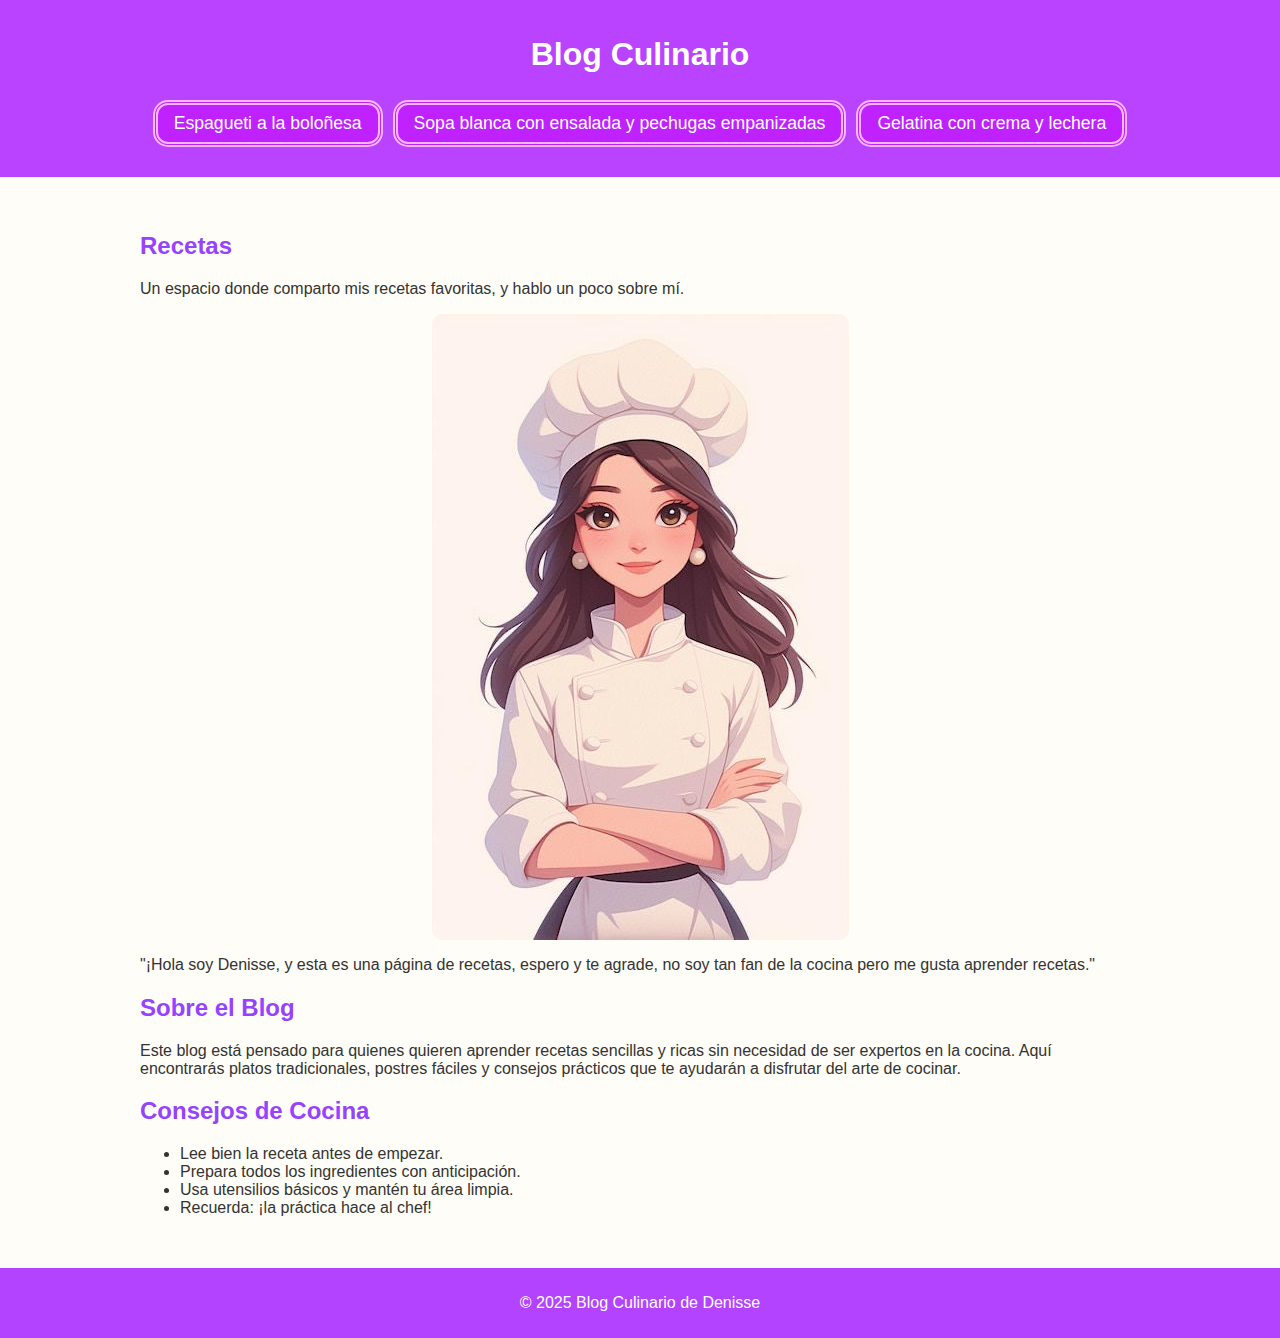
<file: index.html>
<!DOCTYPE html>
<html lang="es">
<head>
  <meta charset="UTF-8">
  <meta name="viewport" content="width=device-width, initial-scale=1.0">
  <title>Blog Culinario</title>
  <link rel="stylesheet" href="estilo.css">
</head>
<body>
  <header>
    <h1> Blog Culinario</h1>
    <nav>
      <ul>
        <a href="receta-espagueti.html">Espagueti a la boloñesa</a>
        <a href="receta-sopa.html">Sopa blanca con ensalada y pechugas empanizadas</a>
        <a href="receta-gelatina.html">Gelatina con crema y lechera</a>
      </ul>
    </nav>
  </header>

  <main>
    <section>
      <h2>Recetas</h2>
      <p>Un espacio donde comparto mis recetas favoritas, y hablo un poco sobre mí.</p>
      <img class="img" src="chef.jpg" alt="Chef Denisse mostrando sus recetas">
      <p>"¡Hola soy Denisse, y esta es una página de recetas, espero y te agrade, 
        no soy tan fan de la cocina pero me gusta aprender recetas."</p>
    </section>

    <section>
      <h2>Sobre el Blog</h2>
      <p>
        Este blog está pensado para quienes quieren aprender recetas sencillas y ricas sin necesidad de ser expertos en la cocina.  
        Aquí encontrarás platos tradicionales, postres fáciles y consejos prácticos que te ayudarán a disfrutar del arte de cocinar. 
      </p>
    </section>

    <section>
      <h2>Consejos de Cocina</h2>
      <ul>
        <li>Lee bien la receta antes de empezar.</li>
        <li>Prepara todos los ingredientes con anticipación.</li>
        <li>Usa utensilios básicos y mantén tu área limpia.</li>
        <li>Recuerda: ¡la práctica hace al chef! </li>
      </ul>
    </section>
  </main>

  <footer>
    <p>&copy; 2025 Blog Culinario de Denisse</p>
  </footer>

  <script src="script.js"></script>
</body>
</html>
</file>
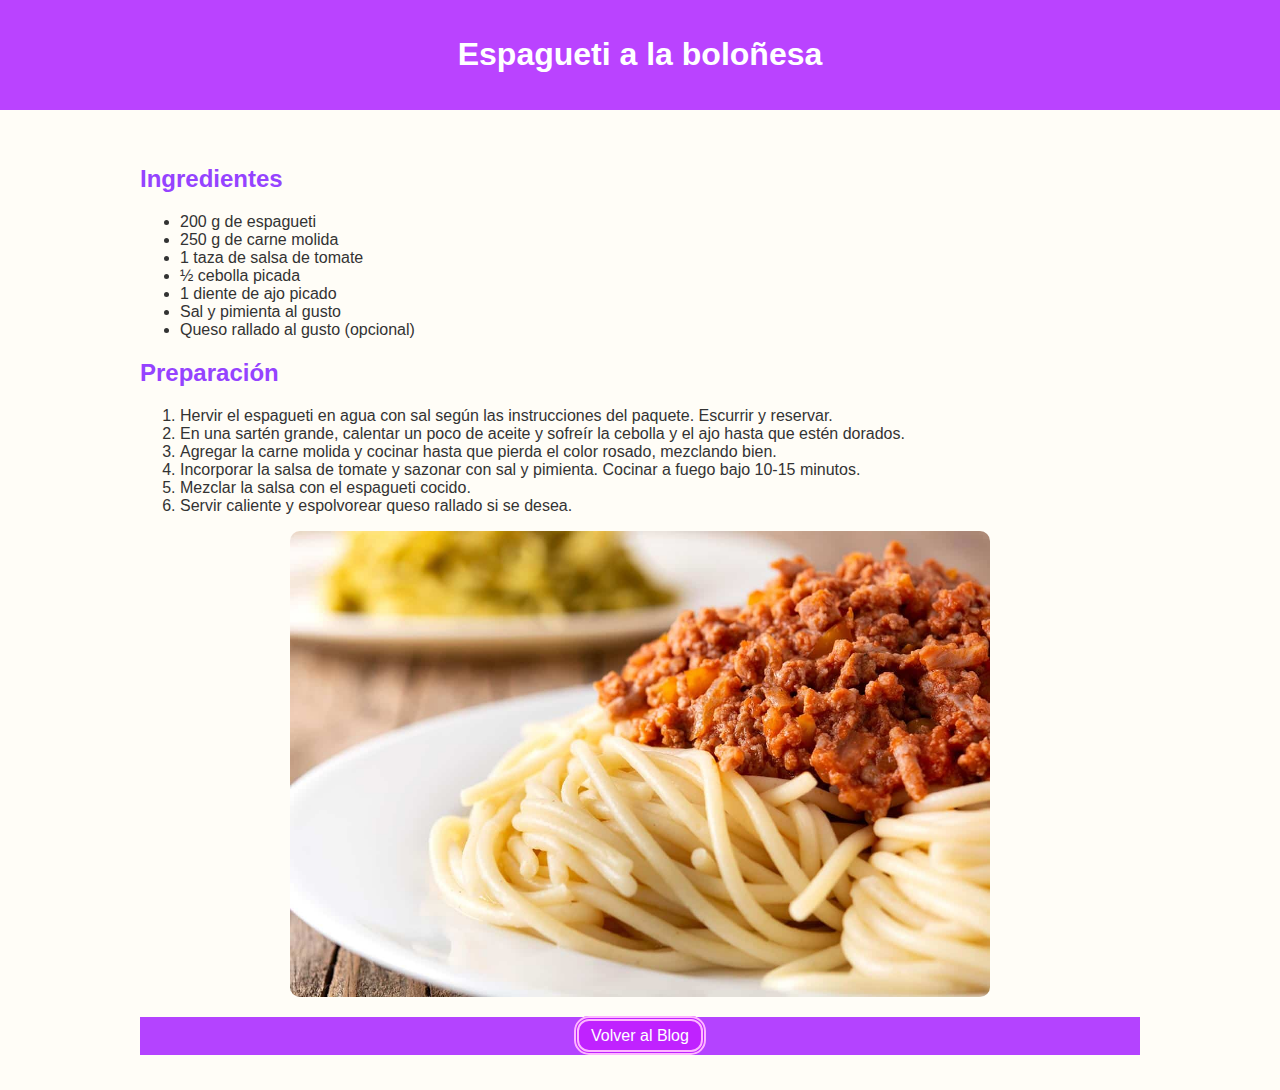
<file: receta-espagueti.html>
<!DOCTYPE html>
<html lang="es">
<head>
  <meta charset="UTF-8">
  <meta name="viewport" content="width=device-width, initial-scale=1.0">
  <title>Espagueti a la boloñesa</title>
  <link rel="stylesheet" href="estilo.css">
</head>
<body>
  <header>
    <h1> Espagueti a la boloñesa</h1>
  </header>

  <main>
    <section>
      <h2>Ingredientes</h2>
      <ul>
        <li>200 g de espagueti</li>
        <li>250 g de carne molida</li>
        <li>1 taza de salsa de tomate</li>
        <li>½ cebolla picada</li>
        <li>1 diente de ajo picado</li>
        <li>Sal y pimienta al gusto</li>
        <li>Queso rallado al gusto (opcional)</li>
      </ul>

      <h2>Preparación</h2>
      <ol>
        <li>Hervir el espagueti en agua con sal según las instrucciones del paquete. Escurrir y reservar.</li>
        <li>En una sartén grande, calentar un poco de aceite y sofreír la cebolla y el ajo hasta que estén dorados.</li>
        <li>Agregar la carne molida y cocinar hasta que pierda el color rosado, mezclando bien.</li>
        <li>Incorporar la salsa de tomate y sazonar con sal y pimienta. Cocinar a fuego bajo 10-15 minutos.</li>
        <li>Mezclar la salsa con el espagueti cocido.</li>
        <li>Servir caliente y espolvorear queso rallado si se desea.</li>
      </ol>

      <img class="img" src="espaguetis-a-la-bolonesa.jpg" alt="Plato de espagueti a la boloñesa">
    </section>

    <footer>
      <a href="index.html">Volver al Blog</a>
    </footer>
  </main>

  <script src="script.js"></script>
</body>
</html>
</file>
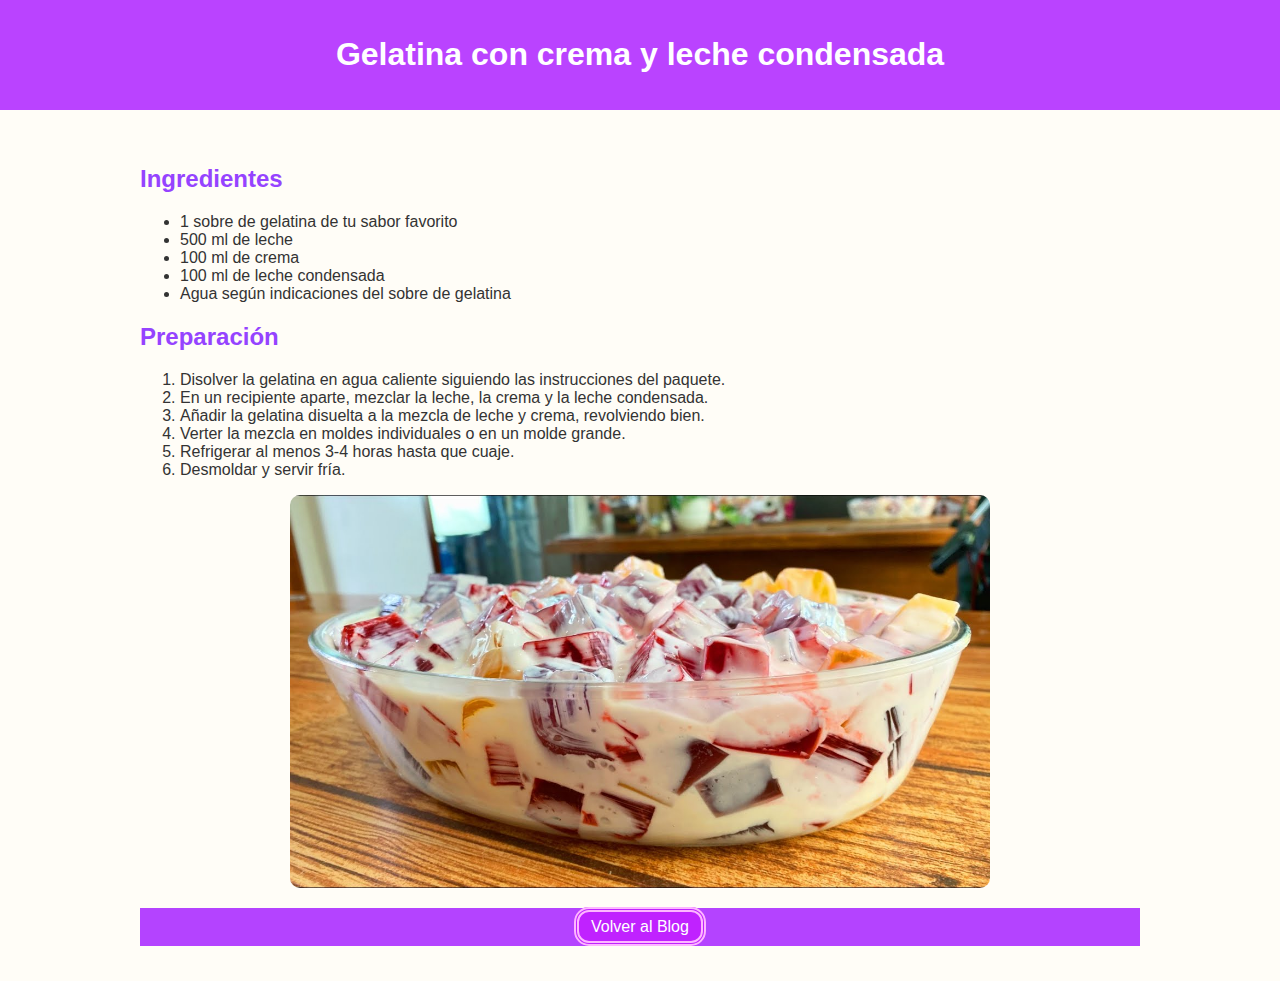
<file: receta-gelatina.html>
<!DOCTYPE html>
<html lang="es">
<head>
  <meta charset="UTF-8">
  <meta name="viewport" content="width=device-width, initial-scale=1.0">
  <title>Gelatina con crema</title>
  <link rel="stylesheet" href="estilo.css">
</head>
<body>
  <header>
    <h1> Gelatina con crema y leche condensada</h1>
  </header>

  <main>
    <section>
      <h2>Ingredientes</h2>
      <ul>
        <li>1 sobre de gelatina de tu sabor favorito</li>
        <li>500 ml de leche</li>
        <li>100 ml de crema</li>
        <li>100 ml de leche condensada</li>
        <li>Agua según indicaciones del sobre de gelatina</li>
      </ul>

      <h2>Preparación</h2>
      <ol>
        <li>Disolver la gelatina en agua caliente siguiendo las instrucciones del paquete.</li>
        <li>En un recipiente aparte, mezclar la leche, la crema y la leche condensada.</li>
        <li>Añadir la gelatina disuelta a la mezcla de leche y crema, revolviendo bien.</li>
        <li>Verter la mezcla en moldes individuales o en un molde grande.</li>
        <li>Refrigerar al menos 3-4 horas hasta que cuaje.</li>
        <li>Desmoldar y servir fría.</li>
      </ol>

      <img class="img2" src="gelatina.jpg" alt="Gelatina con crema servida en un vaso transparente">
    </section>

    <footer>
      <a href="index.html" title="Volver al inicio del blog">Volver al Blog</a>
    </footer>
  </main>

  <script src="script.js"></script>
</body>
</html>
</file>
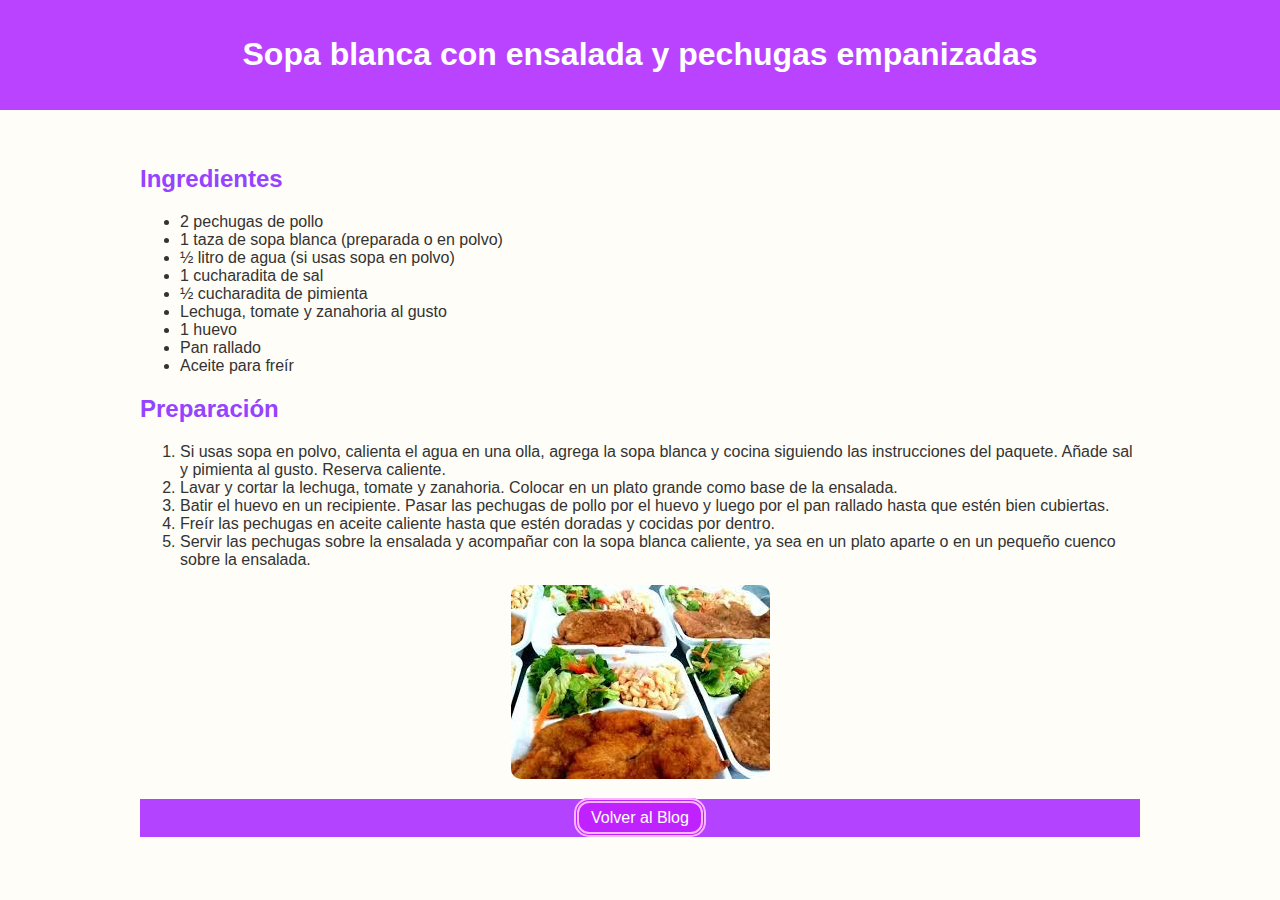
<file: receta-sopa.html>
<!DOCTYPE html>
<html lang="es">
<head>
  <meta charset="UTF-8">
  <meta name="viewport" content="width=device-width, initial-scale=1.0">
  <title>Sopa blanca con ensalada y pechugas empanizadas</title>
  <link rel="stylesheet" href="estilo.css">
</head>
<body>
  <header>
    <h1> Sopa blanca con ensalada y pechugas empanizadas</h1>
  </header>

  <main>
    <section>
      <h2>Ingredientes</h2>
      <ul>
        <li>2 pechugas de pollo</li>
        <li>1 taza de sopa blanca (preparada o en polvo)</li>
        <li>½ litro de agua (si usas sopa en polvo)</li>
        <li>1 cucharadita de sal</li>
        <li>½ cucharadita de pimienta</li>
        <li>Lechuga, tomate y zanahoria al gusto</li>
        <li>1 huevo</li>
        <li>Pan rallado</li>
        <li>Aceite para freír</li>
      </ul>

      <h2>Preparación</h2>
      <ol>
        <li>Si usas sopa en polvo, calienta el agua en una olla, agrega la sopa blanca y cocina siguiendo las instrucciones del paquete. Añade sal y pimienta al gusto. Reserva caliente.</li>
        <li>Lavar y cortar la lechuga, tomate y zanahoria. Colocar en un plato grande como base de la ensalada.</li>
        <li>Batir el huevo en un recipiente. Pasar las pechugas de pollo por el huevo y luego por el pan rallado hasta que estén bien cubiertas.</li>
        <li>Freír las pechugas en aceite caliente hasta que estén doradas y cocidas por dentro.</li>
        <li>Servir las pechugas sobre la ensalada y acompañar con la sopa blanca caliente, ya sea en un plato aparte o en un pequeño cuenco sobre la ensalada.</li>
      </ol>

      <img class="img" src="pechugas-empanizadas.jpg" alt="Sopa blanca servida con ensalada y pechugas empanizadas">
    </section>

    <footer>
      <a href="index.html" title="Volver al inicio del blog">Volver al Blog</a>
    </footer>
  </main>

  <script src="script.js"></script>
</body>
</html>
</file>
<file: estilo.css>
body {
  font-family: Arial, sans-serif;
  margin: 0;
  padding: 0;
  background: #fffdf7;
  color: #333;
}

header {
  background: #ba43ff;
  color: white;
  text-align: center;
  padding: 15px;
}

nav ul {
  list-style: none;
  display: flex;
  justify-content: center;
  flex-wrap: wrap; 
  padding: 0;
  margin: 10px 0;
}

nav a, a {
  text-decoration: none;
  color: white;
  margin: 5px;
  padding: 6px 12px;
  background: #c022ff;
  border: double rgb(253, 183, 255) 5px;
  border-radius: 15px;
  transition: all 0.3s ease;
}

nav a:hover {
  background: #e066ff;
}

main {
  max-width: 800px;
  margin: 20px auto;
  padding: 15px;
}

h2 {
  color: #9543ff;
}

img {
  max-width: 70%;
  height: auto;
  display: block;
  margin: 15px auto;
  border-radius: 10px;
  transition: transform 0.3s;
}

img:hover {
  transform: scale(1.05);
}

footer {
  background: #b443ff;
  color: white;
  text-align: center;
  padding: 10px;
  margin-top: 20px;
}


@media (max-width: 480px) {
  header {
    padding: 10px;
  }

  nav a {
    font-size: 0.9rem;
    padding: 5px 10px;
  }

  main {
    padding: 10px;
  }

  h2 {
    font-size: 1.2rem;
  }
}


@media (min-width: 481px) and (max-width: 768px) {
  nav a {
    font-size: 1rem;
    padding: 6px 12px;
  }

  main {
    padding: 12px;
  }
}


@media (min-width: 1024px) {
  main {
    max-width: 1000px;
  }

  nav a {
    font-size: 1.1rem;
    padding: 8px 16px;
  }
}
</file>
